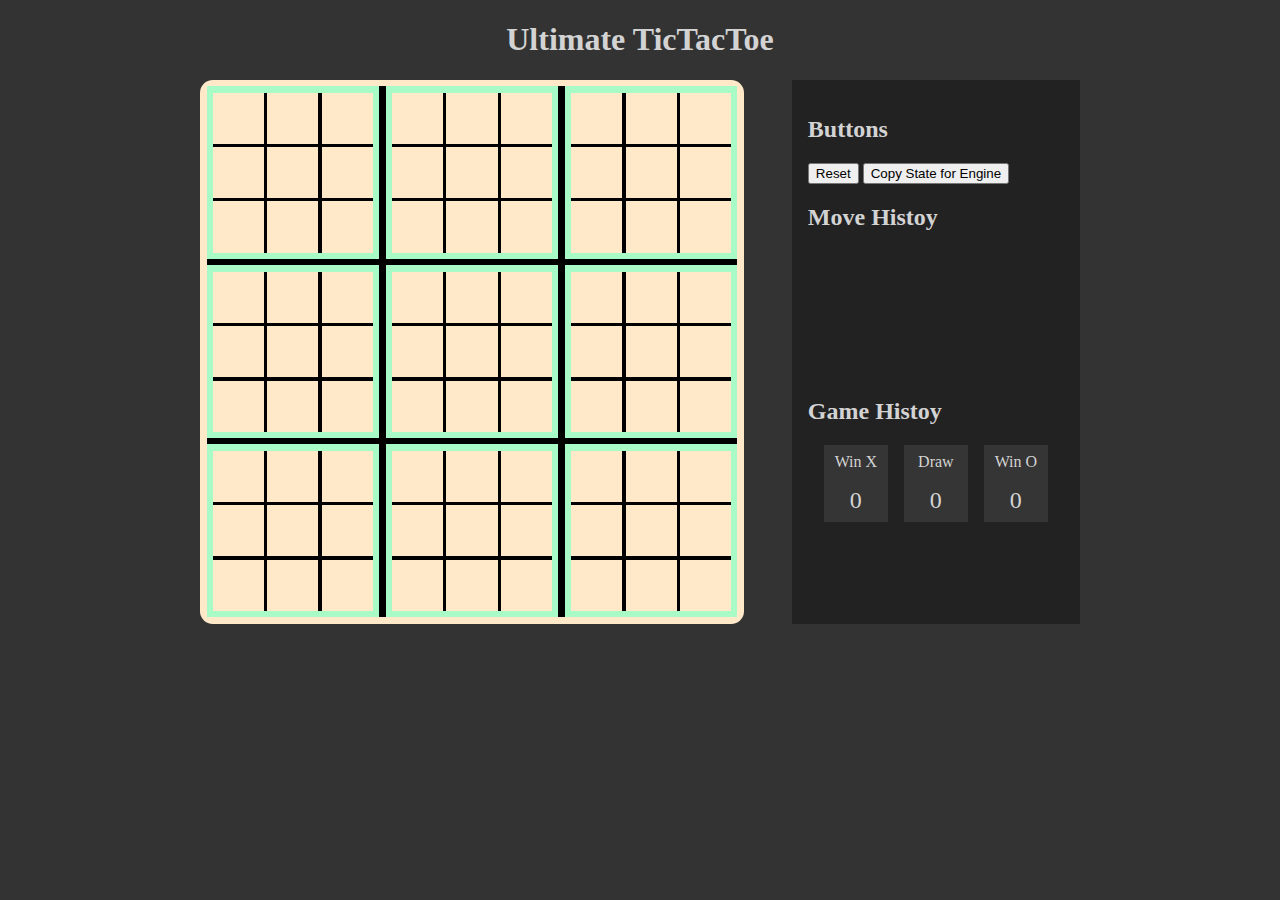
<file: index.html>
<!DOCTYPE html>
<html lang="en">

<head>
    <meta charset="UTF-8">
    <meta http-equiv="X-UA-Compatible" content="IE=edge">
    <meta name="viewport" content="width=device-width, initial-scale=1.0">
    <title>Ultimate TicTacToe</title>
    <link rel="stylesheet" href="main.css">
    <link rel="stylesheet" href="board.css">
    <script defer src="logic.js"></script>
</head>

<body>
    <h1>Ultimate TicTacToe</h1>
    <main>
        <div class="big-board" data-next-move="b1">
            <div class="big-board-grid">
                <div class="small-board" id="b0" data-content="" data-placeable="true">
                    <div class="small-board-grid">
                        <div class="cell c0" data-content=""></div>
                        <div class="cell c1" data-content=""></div>
                        <div class="cell c2" data-content=""></div>
                        <div class="cell c3" data-content=""></div>
                        <div class="cell c4" data-content=""></div>
                        <div class="cell c5" data-content=""></div>
                        <div class="cell c6" data-content=""></div>
                        <div class="cell c7" data-content=""></div>
                        <div class="cell c8" data-content=""></div>
                    </div>
                    <div class="winner-overlay"></div>
                </div>
                <div class="small-board" id="b1" data-content="" data-placeable="true">
                    <div class="small-board-grid">
                        <div class="cell c0" data-content=""></div>
                        <div class="cell c1" data-content=""></div>
                        <div class="cell c2" data-content=""></div>
                        <div class="cell c3" data-content=""></div>
                        <div class="cell c4" data-content=""></div>
                        <div class="cell c5" data-content=""></div>
                        <div class="cell c6" data-content=""></div>
                        <div class="cell c7" data-content=""></div>
                        <div class="cell c8" data-content=""></div>
                    </div>
                    <div class="winner-overlay"></div>
                </div>
                <div class="small-board" id="b2" data-content="" data-placeable="true">
                    <div class="small-board-grid">
                        <div class="cell c0" data-content=""></div>
                        <div class="cell c1" data-content=""></div>
                        <div class="cell c2" data-content=""></div>
                        <div class="cell c3" data-content=""></div>
                        <div class="cell c4" data-content=""></div>
                        <div class="cell c5" data-content=""></div>
                        <div class="cell c6" data-content=""></div>
                        <div class="cell c7" data-content=""></div>
                        <div class="cell c8" data-content=""></div>
                    </div>
                    <div class="winner-overlay"></div>
                </div>
                <div class="small-board" id="b3" data-content="" data-placeable="true">
                    <div class="small-board-grid">
                        <div class="cell c0" data-content=""></div>
                        <div class="cell c1" data-content=""></div>
                        <div class="cell c2" data-content=""></div>
                        <div class="cell c3" data-content=""></div>
                        <div class="cell c4" data-content=""></div>
                        <div class="cell c5" data-content=""></div>
                        <div class="cell c6" data-content=""></div>
                        <div class="cell c7" data-content=""></div>
                        <div class="cell c8" data-content=""></div>
                    </div>
                    <div class="winner-overlay"></div>
                </div>
                <div class="small-board" id="b4" data-content="" data-placeable="true">
                    <div class="small-board-grid">
                        <div class="cell c0" data-content=""></div>
                        <div class="cell c1" data-content=""></div>
                        <div class="cell c2" data-content=""></div>
                        <div class="cell c3" data-content=""></div>
                        <div class="cell c4" data-content=""></div>
                        <div class="cell c5" data-content=""></div>
                        <div class="cell c6" data-content=""></div>
                        <div class="cell c7" data-content=""></div>
                        <div class="cell c8" data-content=""></div>
                    </div>
                    <div class="winner-overlay"></div>
                </div>
                <div class="small-board" id="b5" data-content="" data-placeable="true">
                    <div class="small-board-grid">
                        <div class="cell c0" data-content=""></div>
                        <div class="cell c1" data-content=""></div>
                        <div class="cell c2" data-content=""></div>
                        <div class="cell c3" data-content=""></div>
                        <div class="cell c4" data-content=""></div>
                        <div class="cell c5" data-content=""></div>
                        <div class="cell c6" data-content=""></div>
                        <div class="cell c7" data-content=""></div>
                        <div class="cell c8" data-content=""></div>
                    </div>
                    <div class="winner-overlay"></div>
                </div>
                <div class="small-board" id="b6" data-content="" data-placeable="true">
                    <div class="small-board-grid">
                        <div class="cell c0" data-content=""></div>
                        <div class="cell c1" data-content=""></div>
                        <div class="cell c2" data-content=""></div>
                        <div class="cell c3" data-content=""></div>
                        <div class="cell c4" data-content=""></div>
                        <div class="cell c5" data-content=""></div>
                        <div class="cell c6" data-content=""></div>
                        <div class="cell c7" data-content=""></div>
                        <div class="cell c8" data-content=""></div>
                    </div>
                    <div class="winner-overlay"></div>
                </div>
                <div class="small-board" id="b7" data-content="" data-placeable="true">
                    <div class="small-board-grid">
                        <div class="cell c0" data-content=""></div>
                        <div class="cell c1" data-content=""></div>
                        <div class="cell c2" data-content=""></div>
                        <div class="cell c3" data-content=""></div>
                        <div class="cell c4" data-content=""></div>
                        <div class="cell c5" data-content=""></div>
                        <div class="cell c6" data-content=""></div>
                        <div class="cell c7" data-content=""></div>
                        <div class="cell c8" data-content=""></div>
                    </div>
                    <div class="winner-overlay"></div>
                </div>
                <div class="small-board" id="b8" data-content="" data-placeable="true">
                    <div class="small-board-grid">
                        <div class="cell c0" data-content=""></div>
                        <div class="cell c1" data-content=""></div>
                        <div class="cell c2" data-content=""></div>
                        <div class="cell c3" data-content=""></div>
                        <div class="cell c4" data-content=""></div>
                        <div class="cell c5" data-content=""></div>
                        <div class="cell c6" data-content=""></div>
                        <div class="cell c7" data-content=""></div>
                        <div class="cell c8" data-content=""></div>
                    </div>
                    <div class="winner-overlay"></div>
                </div>
            </div>
        </div>
        <div class="controlls">
            <h2>Buttons</h2>
            <button type="reset" onclick="reset()">Reset</button>
            <button type="submit" onclick="navigator.clipboard.writeText(engine_code())">Copy State for Engine</button>
            <h2>Move Histoy</h2>
            <div id="move-history"></div>
            <h2>Game Histoy</h2>
            <div id="game-history">
                <div><p>Win X</p><p class="score">0</p></div>
                <div><p>Draw</p><p class="score">0</p></div>
                <div><p>Win O</p><p class="score">0</p></div>
            </div>
        </div>
    </main>
    
</body>

</html>
</file>
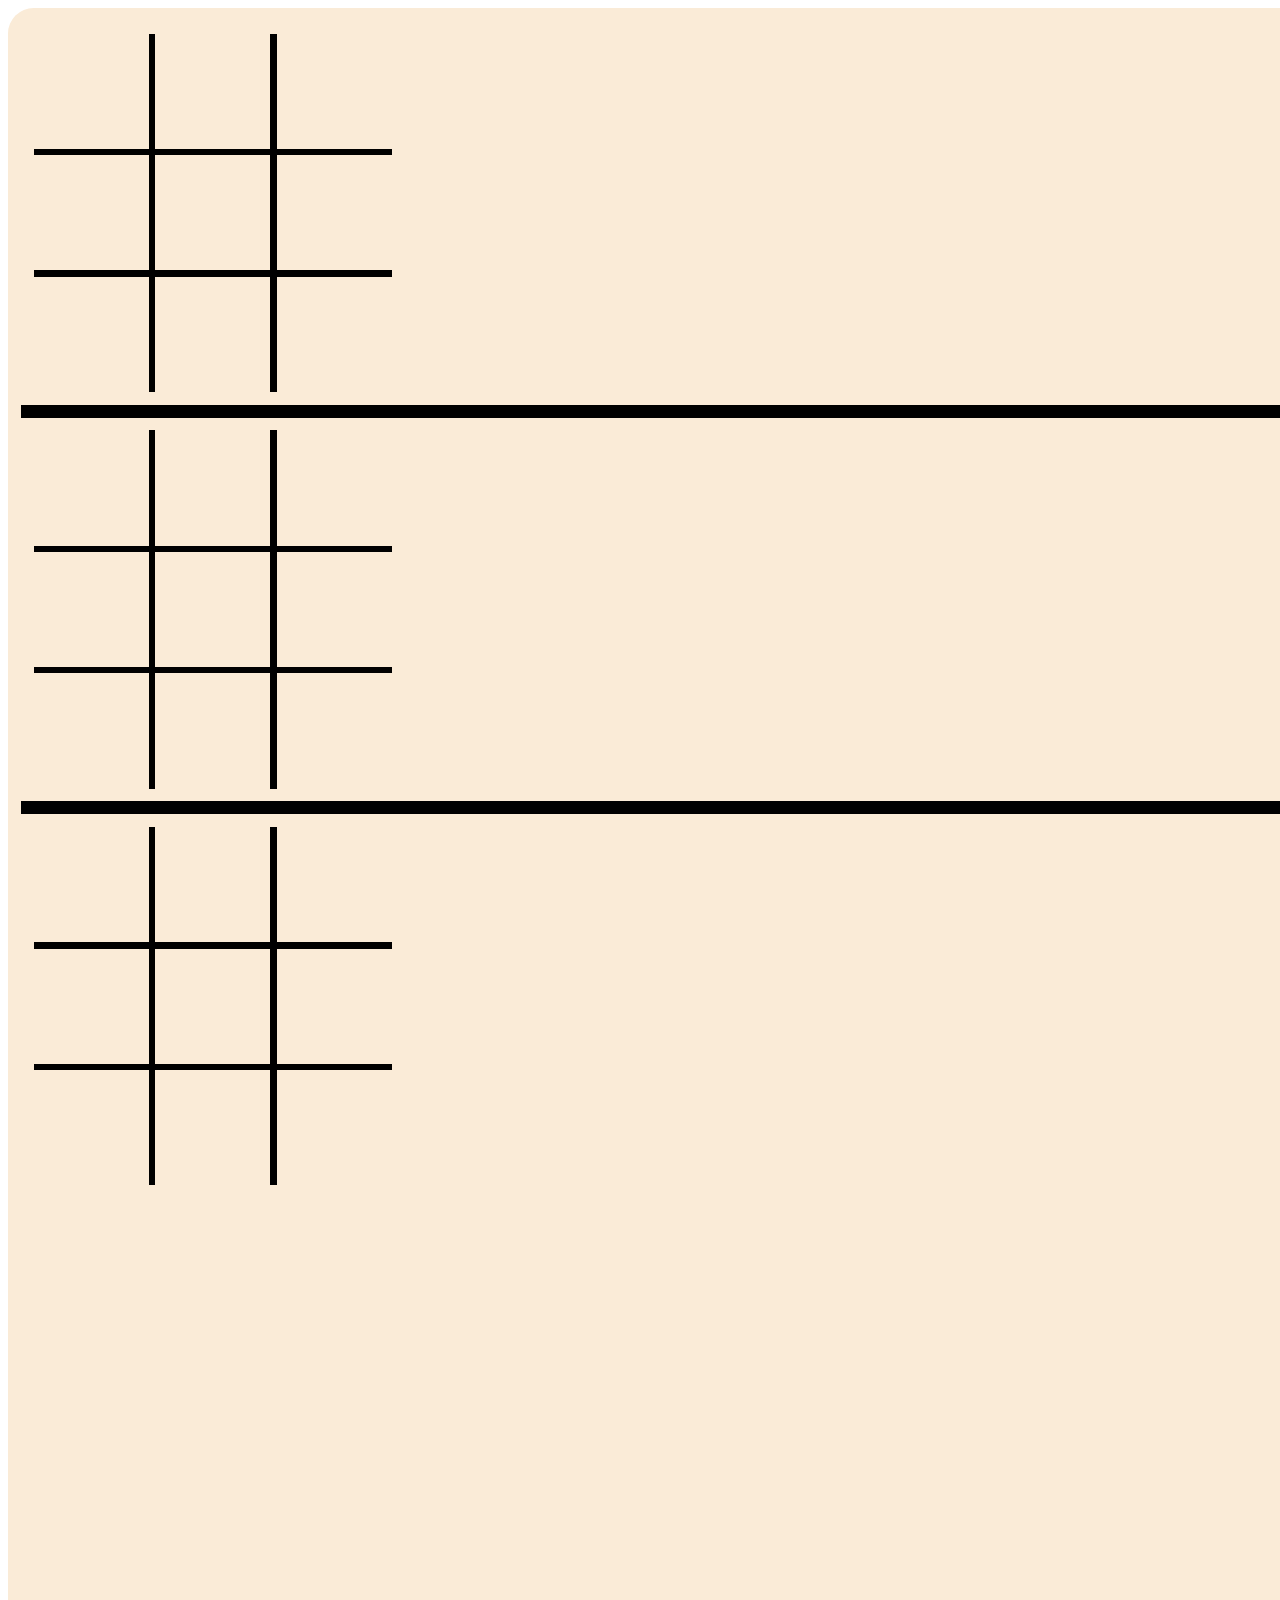
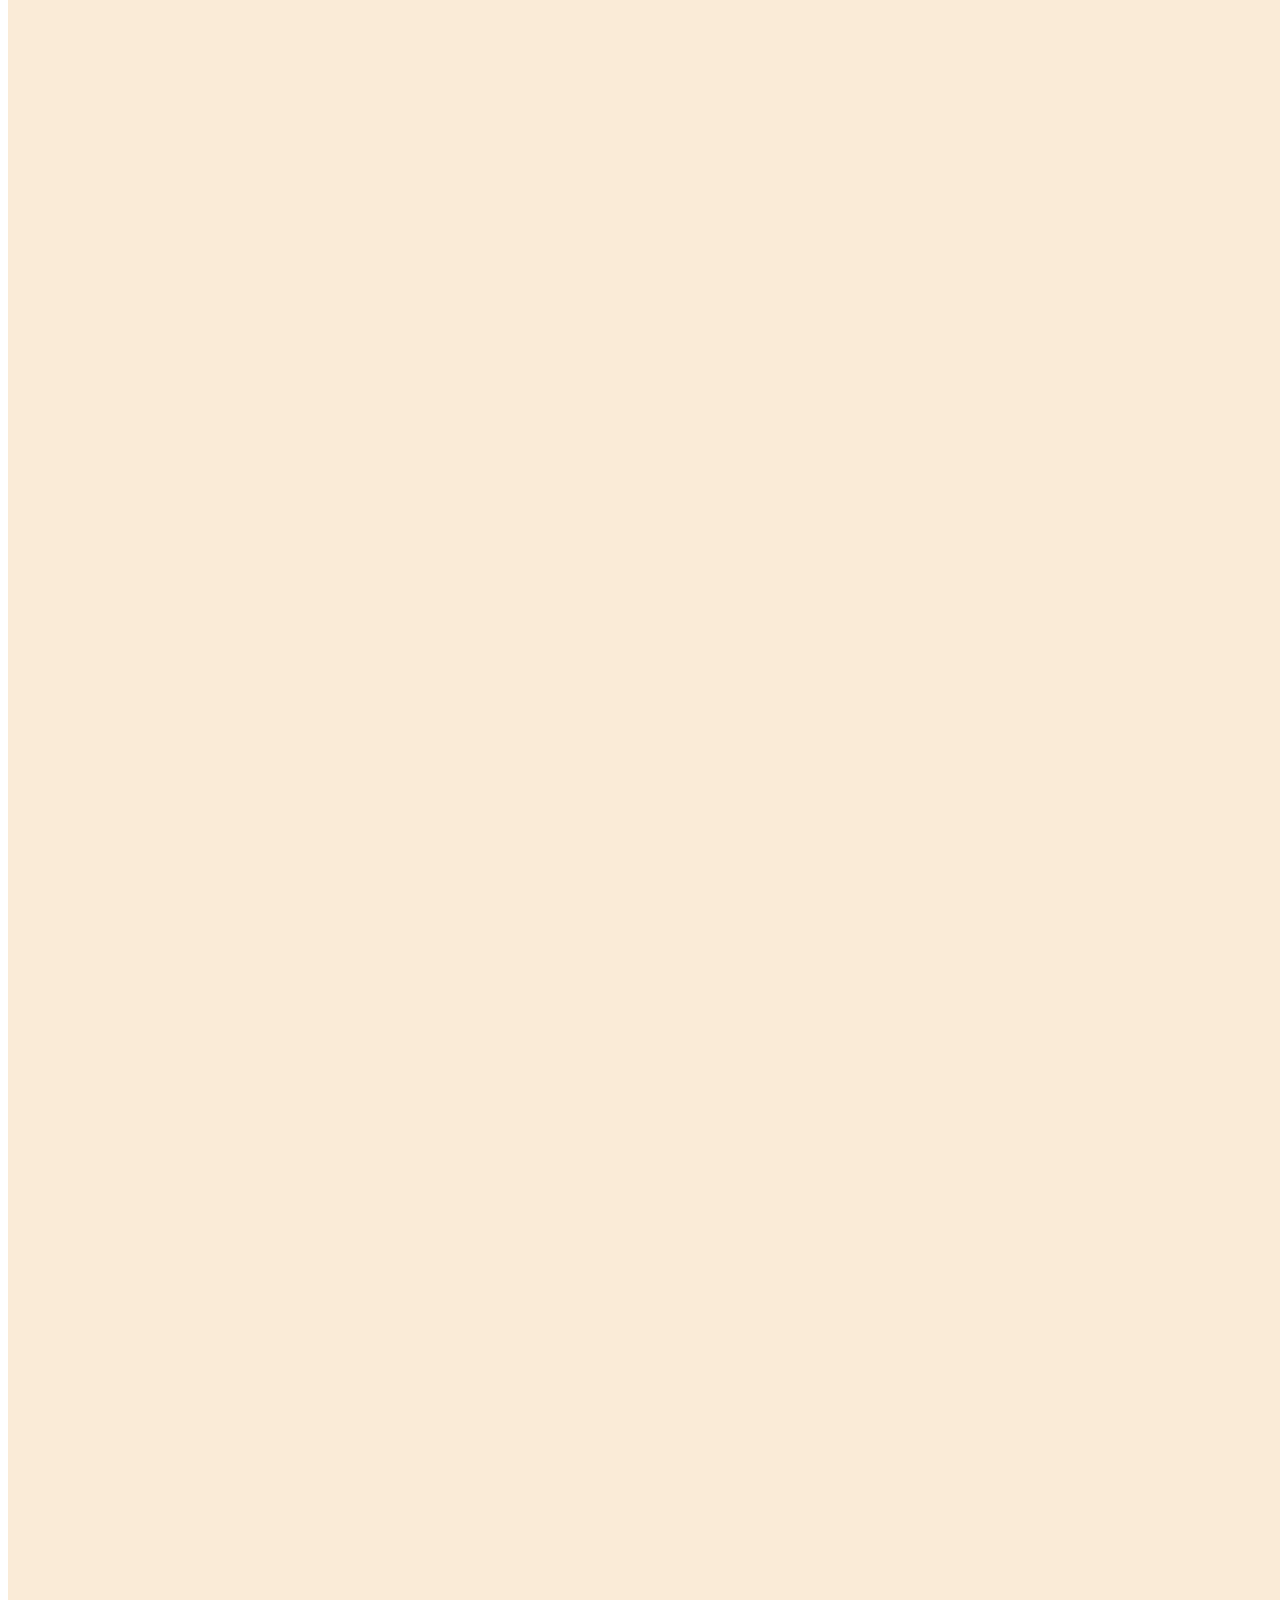
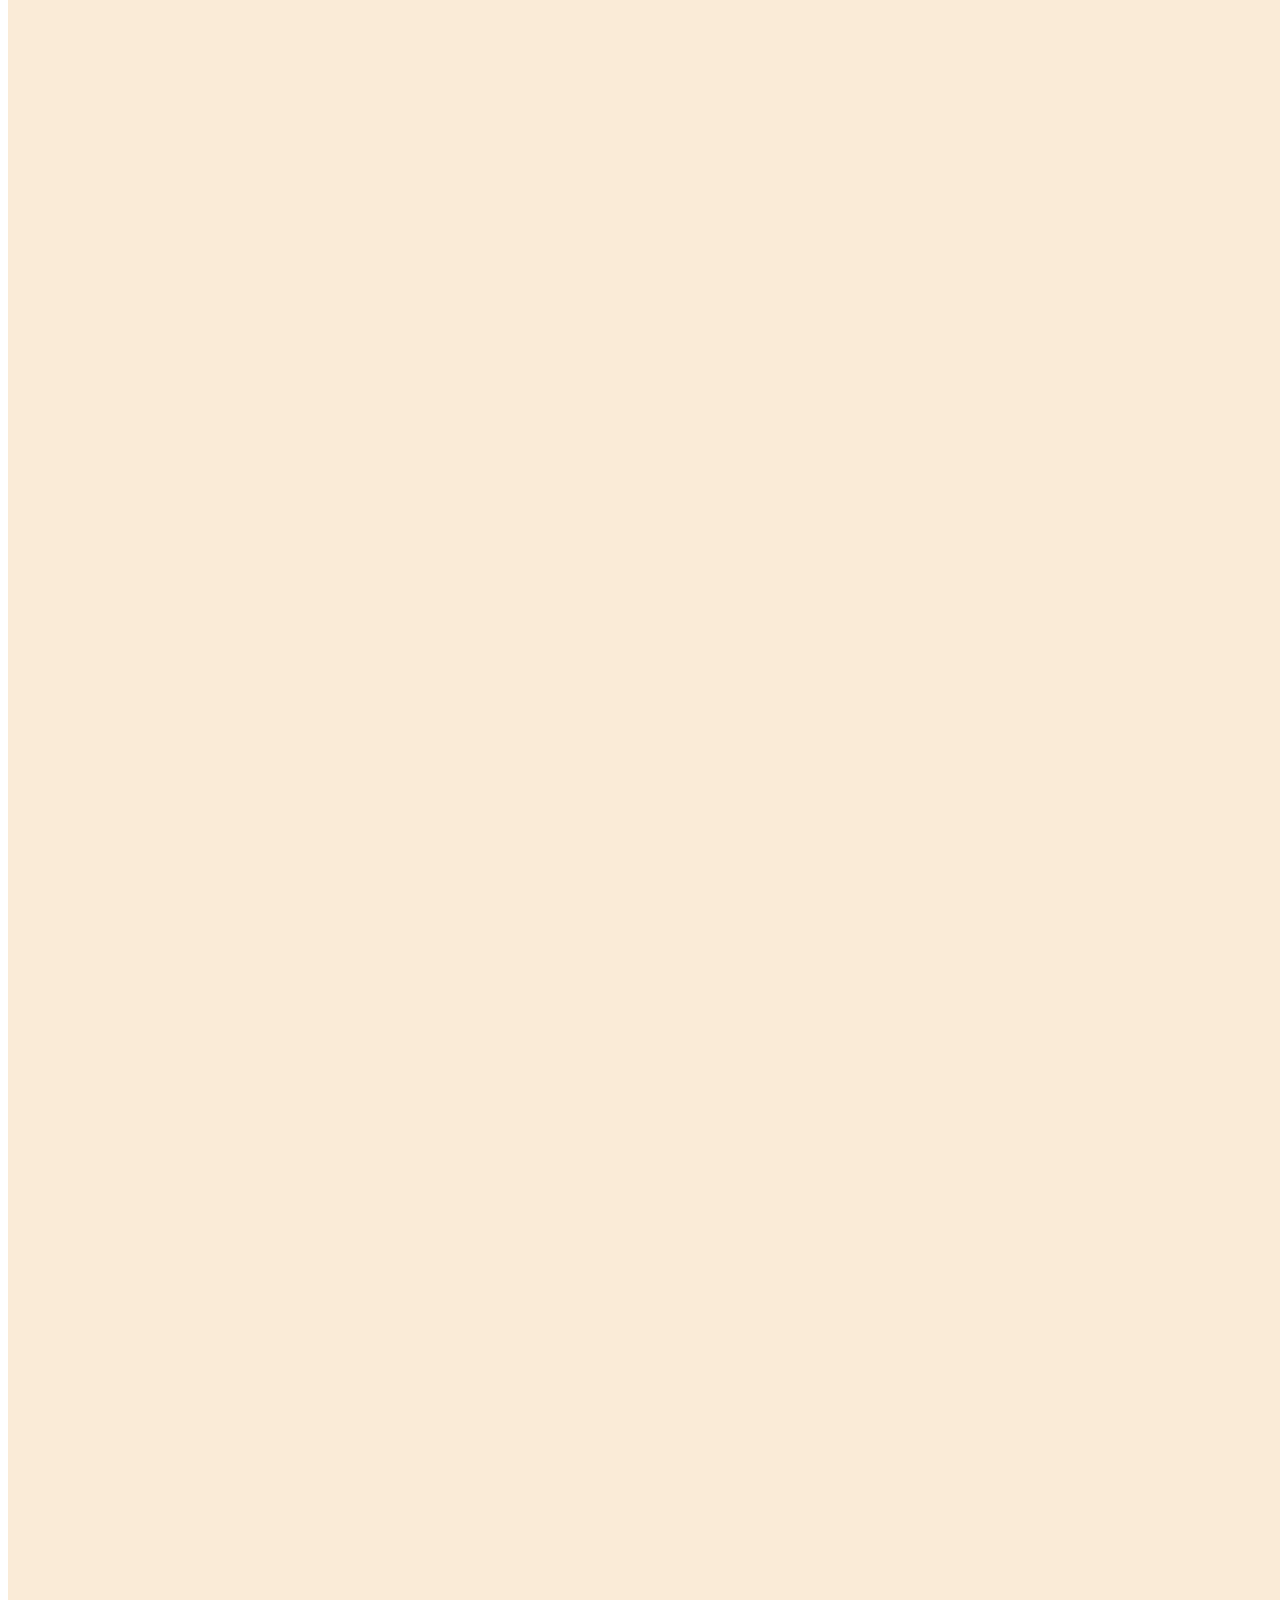
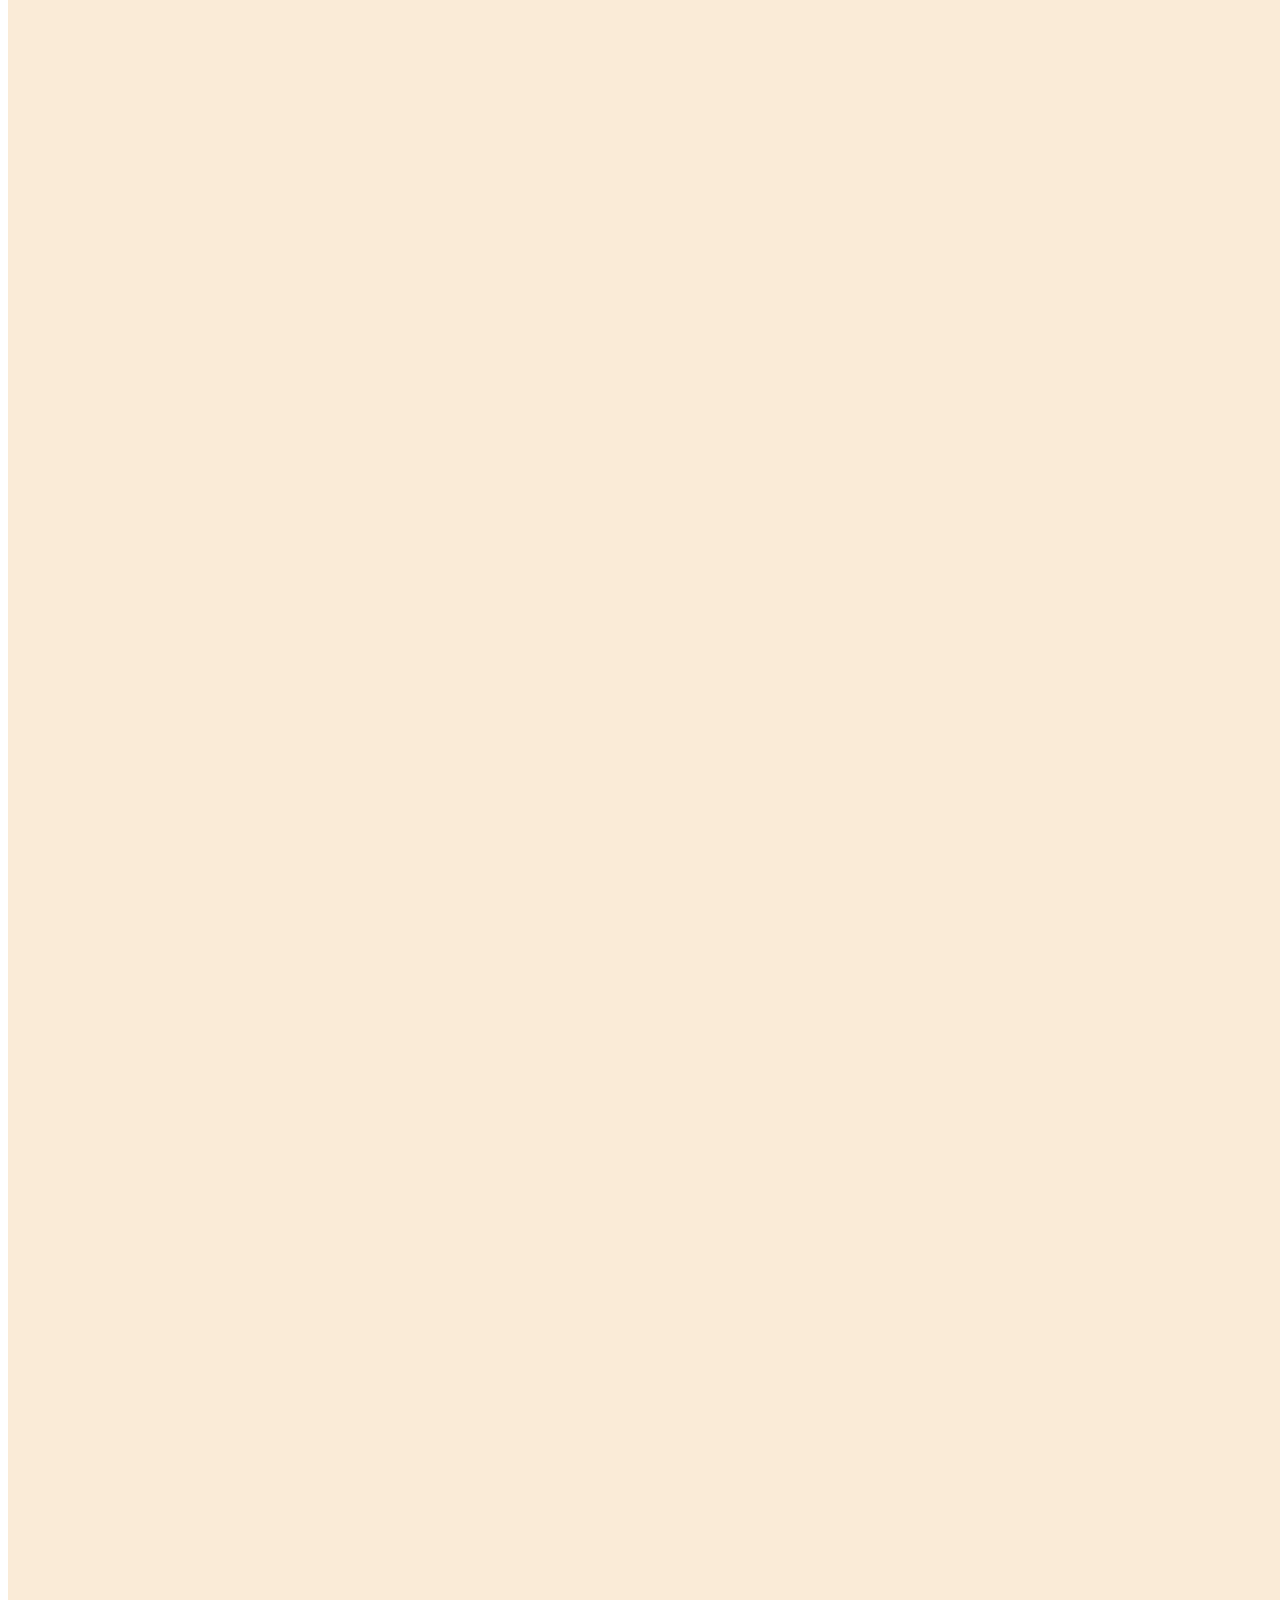
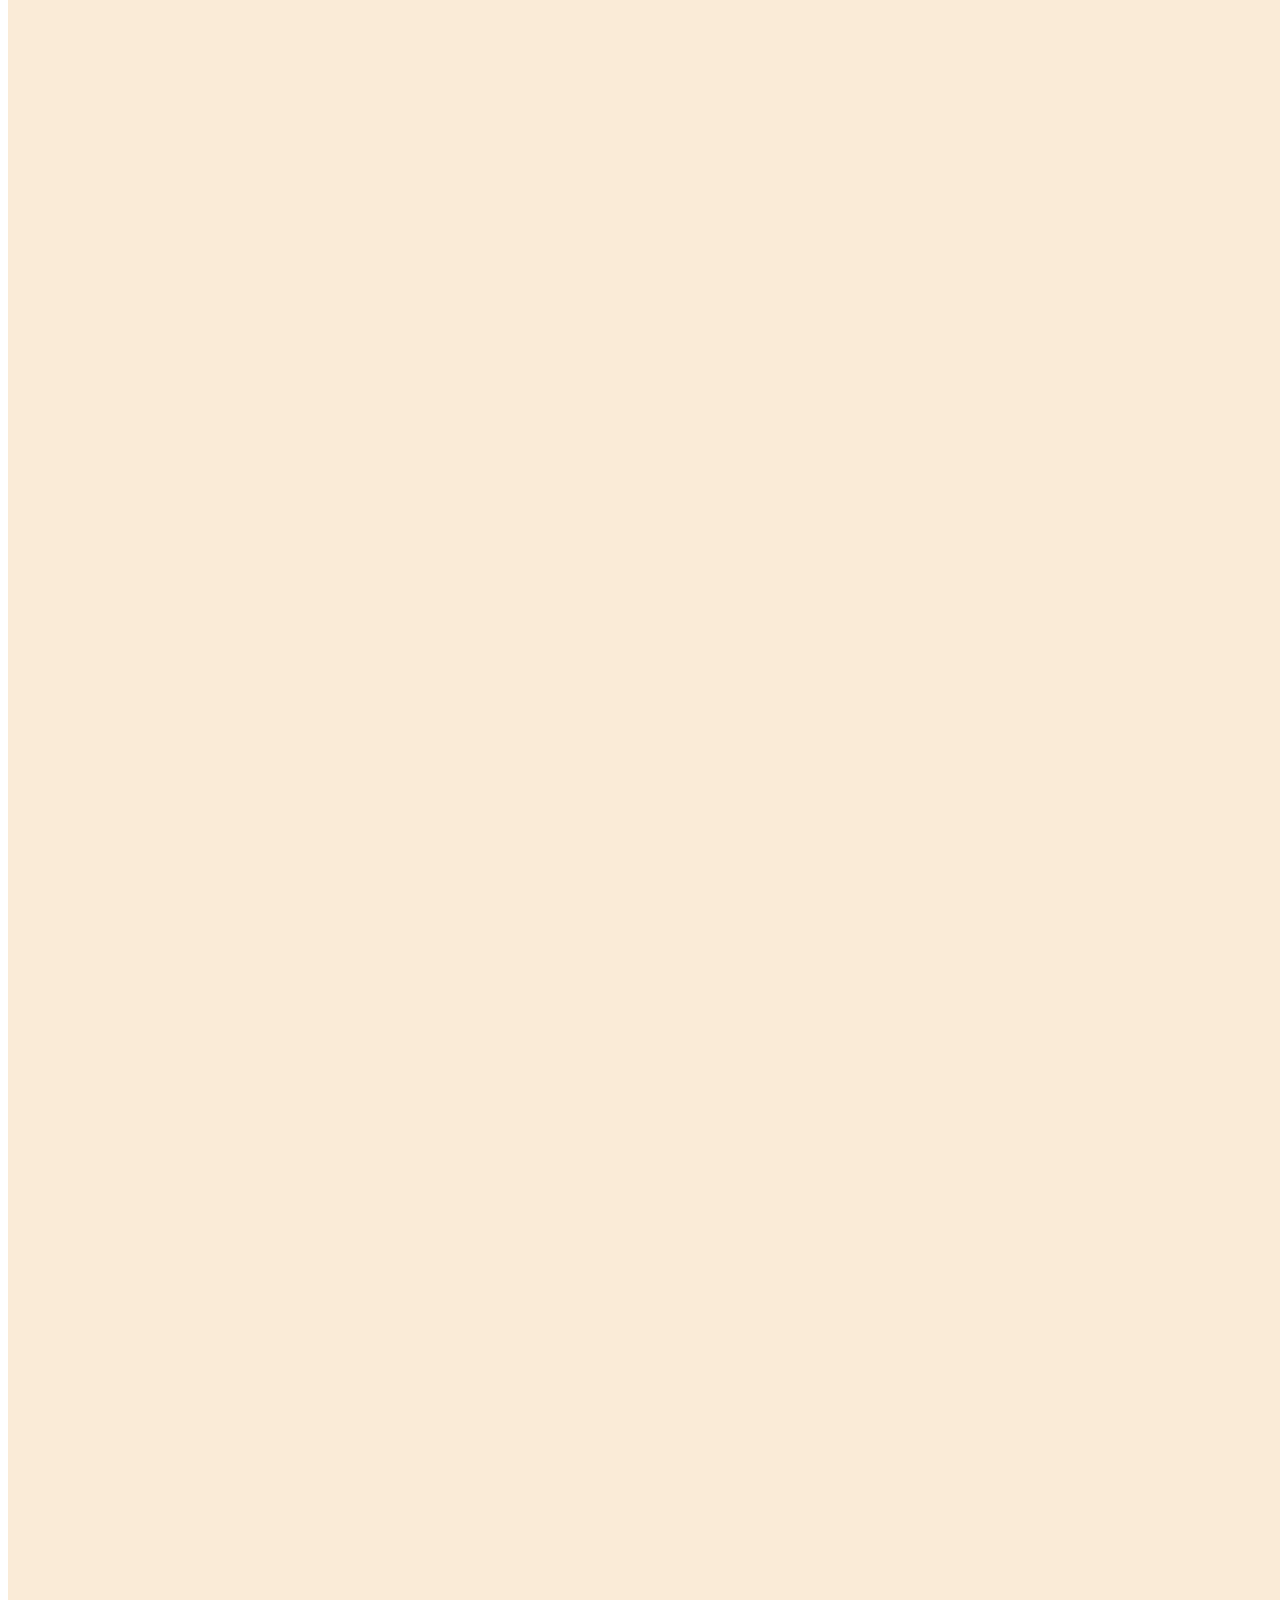
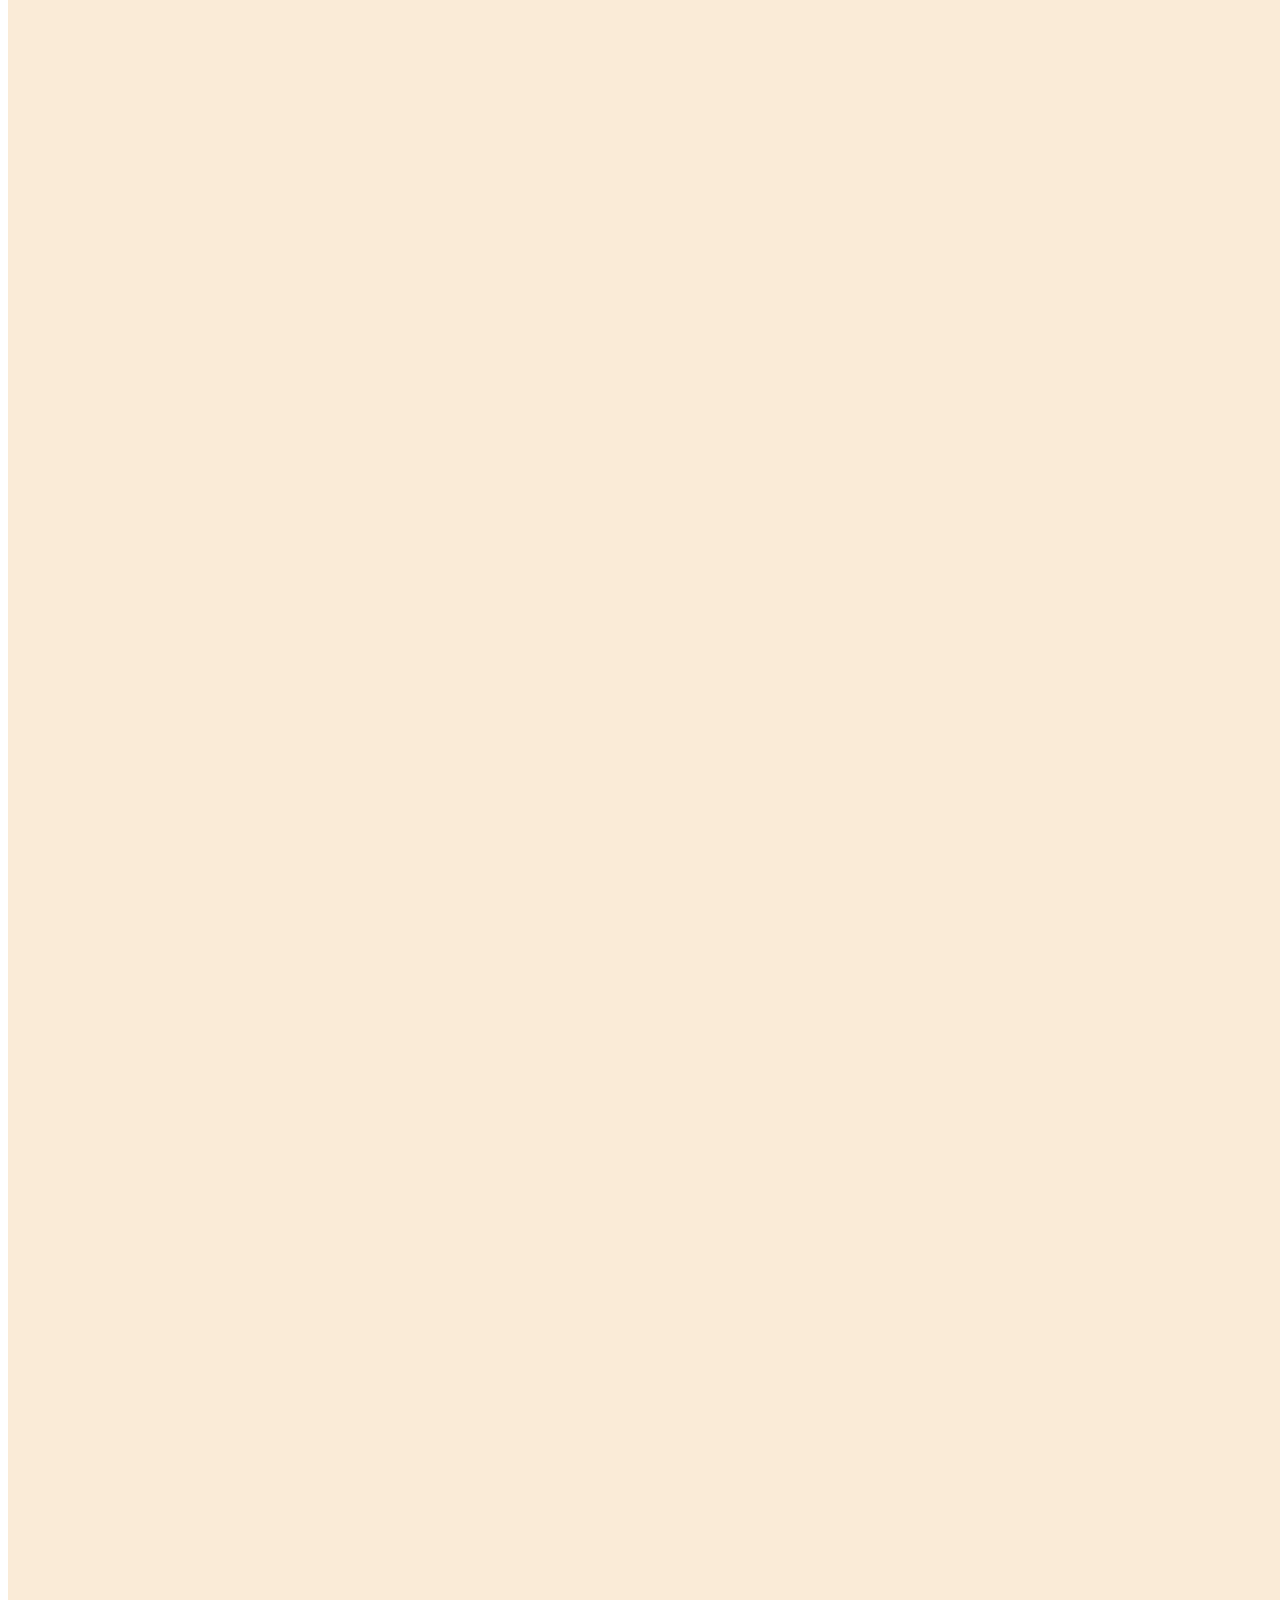
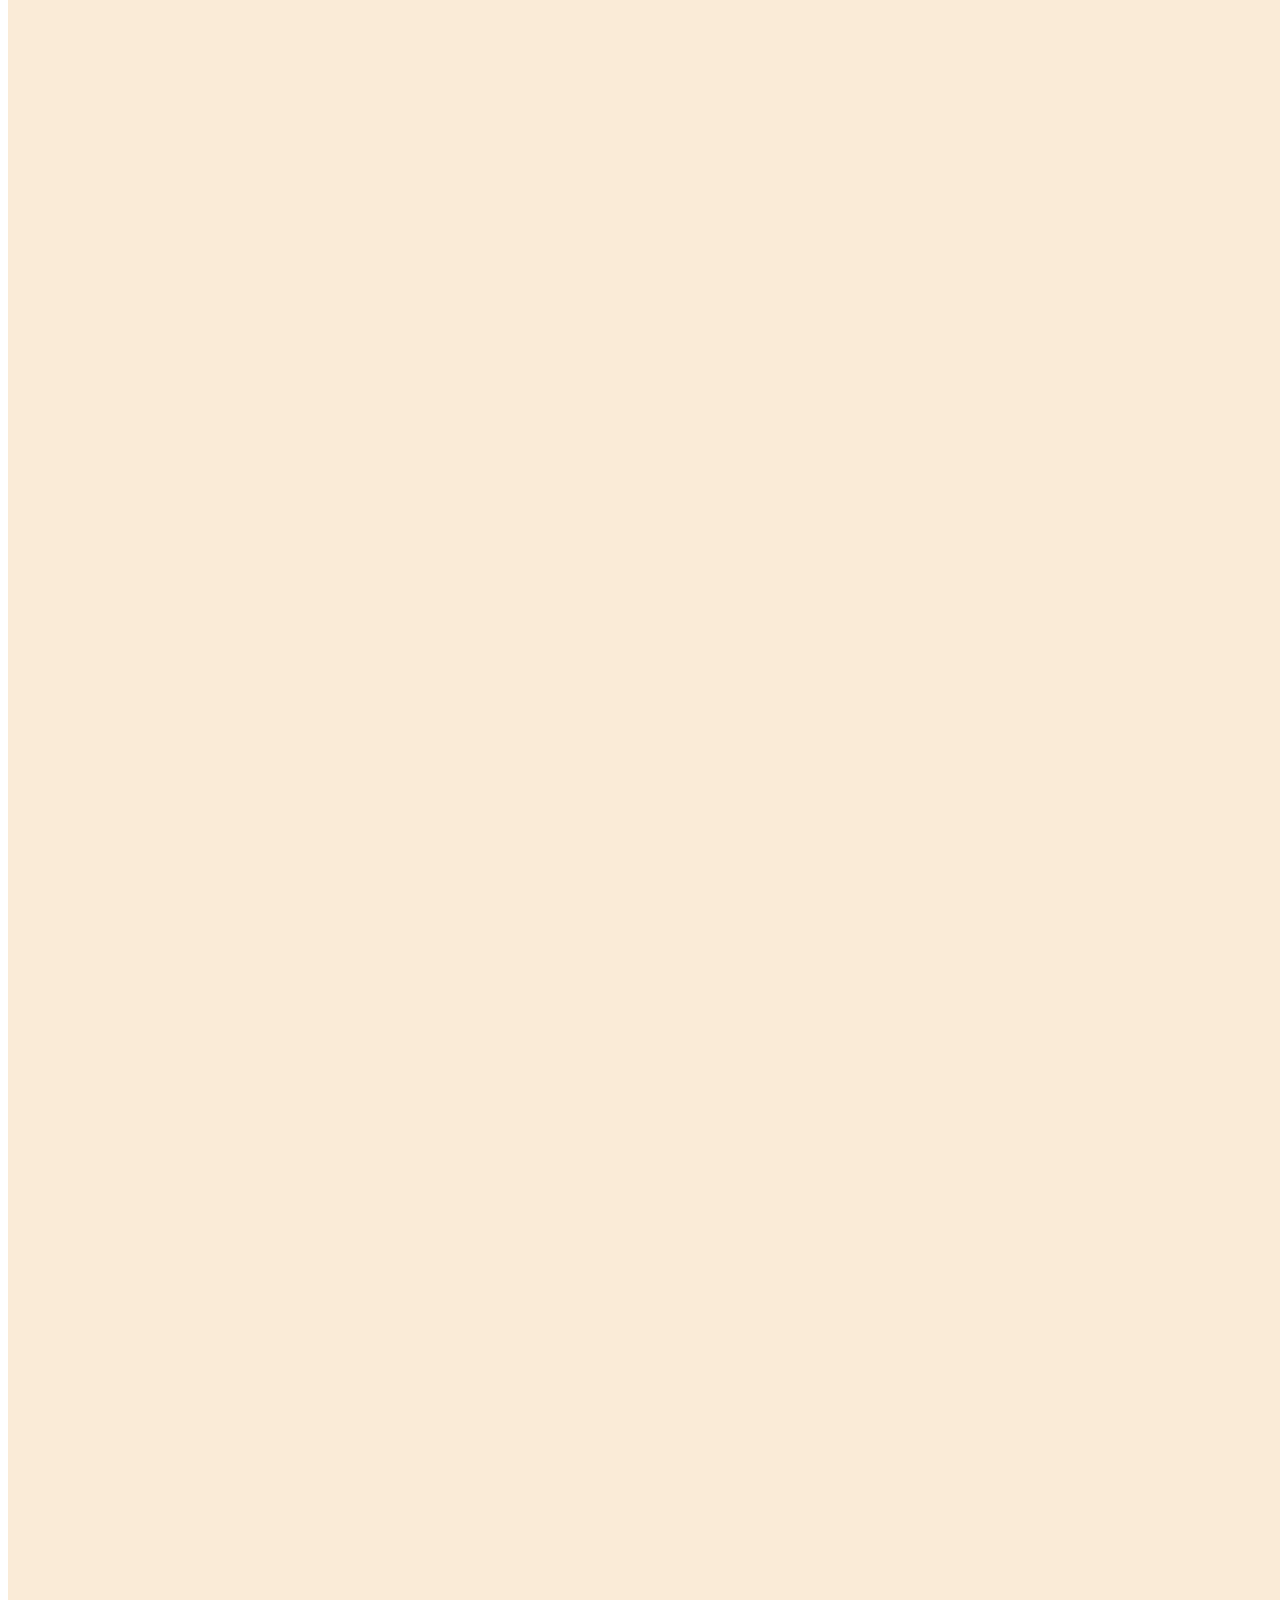
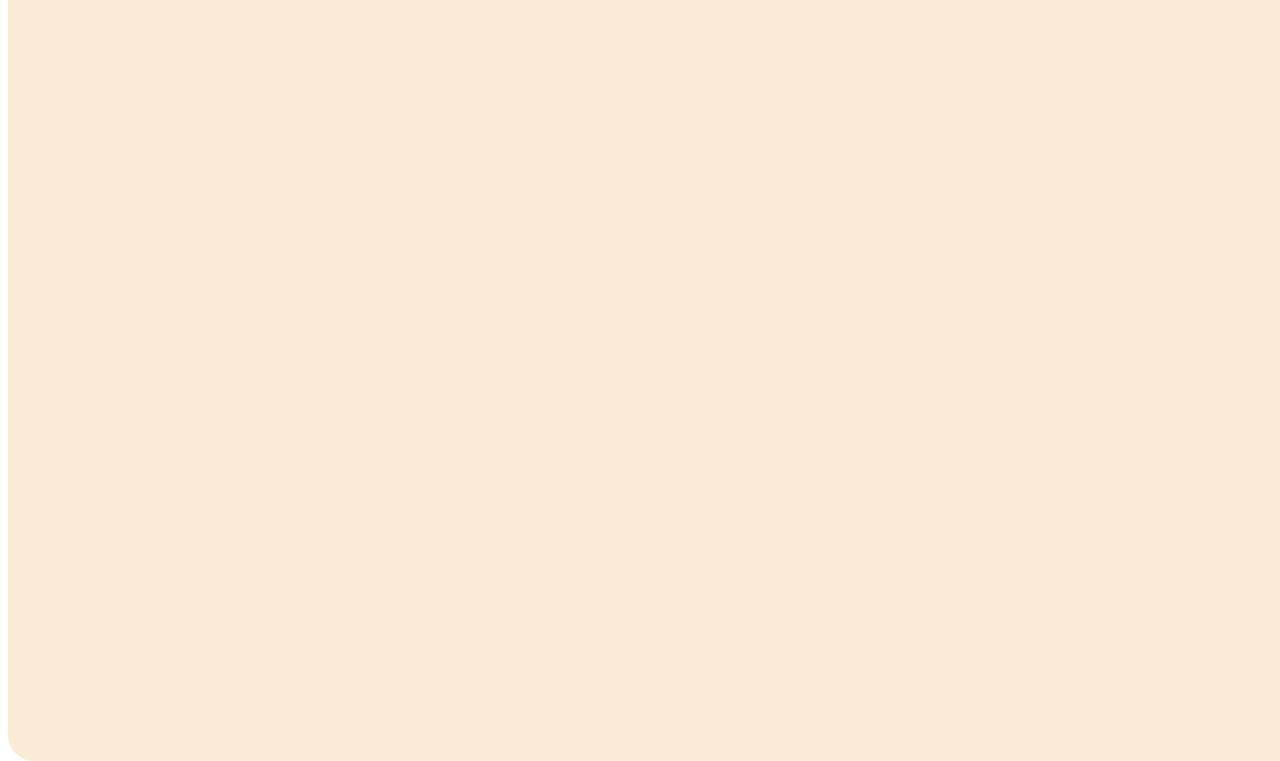
<file: game.html>
<!DOCTYPE html>
<html lang="en">

<head>
    <meta charset="UTF-8">
    <meta http-equiv="X-UA-Compatible" content="IE=edge">
    <meta name="viewport" content="width=device-width, initial-scale=1.0">
    <link rel="stylesheet" href="game.css">
    <title>UTTT</title>
    <script defer src="logic.js"></script>
</head>

<body>
    <div class="big-board">
        <div class="big-board-grid">
            <div class="small-board" id="b0" data-content="">
                <div class="small-board-grid">
                    <div class="cell c0" data-content=""></div>
                    <div class="cell c1" data-content=""></div>
                    <div class="cell c2" data-content=""></div>
                    <div class="cell c3" data-content=""></div>
                    <div class="cell c4" data-content=""></div>
                    <div class="cell c5" data-content=""></div>
                    <div class="cell c6" data-content=""></div>
                    <div class="cell c7" data-content=""></div>
                    <div class="cell c8" data-content=""></div>
                </div>
                <div class="winner-overlay"></div>
            </div>
            <div class="small-board" id="b1" data-content="">
                <div class="small-board-grid">
                    <div class="cell c0" data-content=""></div>
                    <div class="cell c1" data-content=""></div>
                    <div class="cell c2" data-content=""></div>
                    <div class="cell c3" data-content=""></div>
                    <div class="cell c4" data-content=""></div>
                    <div class="cell c5" data-content=""></div>
                    <div class="cell c6" data-content=""></div>
                    <div class="cell c7" data-content=""></div>
                    <div class="cell c8" data-content=""></div>
                </div>
                <div class="winner-overlay"></div>
            </div>
            <div class="small-board" id="b2" data-content="">
                <div class="small-board-grid">
                    <div class="cell c0" data-content=""></div>
                    <div class="cell c1" data-content=""></div>
                    <div class="cell c2" data-content=""></div>
                    <div class="cell c3" data-content=""></div>
                    <div class="cell c4" data-content=""></div>
                    <div class="cell c5" data-content=""></div>
                    <div class="cell c6" data-content=""></div>
                    <div class="cell c7" data-content=""></div>
                    <div class="cell c8" data-content=""></div>
                </div>
                <div class="winner-overlay"></div>
            </div>
            <div class="small-board" id="b3" data-content="">
                <div class="small-board-grid">
                    <div class="cell c0" data-content=""></div>
                    <div class="cell c1" data-content=""></div>
                    <div class="cell c2" data-content=""></div>
                    <div class="cell c3" data-content=""></div>
                    <div class="cell c4" data-content=""></div>
                    <div class="cell c5" data-content=""></div>
                    <div class="cell c6" data-content=""></div>
                    <div class="cell c7" data-content=""></div>
                    <div class="cell c8" data-content=""></div>
                </div>
                <div class="winner-overlay"></div>
            </div>
            <div class="small-board" id="b4" data-content="">
                <div class="small-board-grid">
                    <div class="cell c0" data-content=""></div>
                    <div class="cell c1" data-content=""></div>
                    <div class="cell c2" data-content=""></div>
                    <div class="cell c3" data-content=""></div>
                    <div class="cell c4" data-content=""></div>
                    <div class="cell c5" data-content=""></div>
                    <div class="cell c6" data-content=""></div>
                    <div class="cell c7" data-content=""></div>
                    <div class="cell c8" data-content=""></div>
                </div>
                <div class="winner-overlay"></div>
            </div>
            <div class="small-board" id="b5" data-content="">
                <div class="small-board-grid">
                    <div class="cell c0" data-content=""></div>
                    <div class="cell c1" data-content=""></div>
                    <div class="cell c2" data-content=""></div>
                    <div class="cell c3" data-content=""></div>
                    <div class="cell c4" data-content=""></div>
                    <div class="cell c5" data-content=""></div>
                    <div class="cell c6" data-content=""></div>
                    <div class="cell c7" data-content=""></div>
                    <div class="cell c8" data-content=""></div>
                </div>
                <div class="winner-overlay"></div>
            </div>
            <div class="small-board" id="b6" data-content="">
                <div class="small-board-grid">
                    <div class="cell c0" data-content=""></div>
                    <div class="cell c1" data-content=""></div>
                    <div class="cell c2" data-content=""></div>
                    <div class="cell c3" data-content=""></div>
                    <div class="cell c4" data-content=""></div>
                    <div class="cell c5" data-content=""></div>
                    <div class="cell c6" data-content=""></div>
                    <div class="cell c7" data-content=""></div>
                    <div class="cell c8" data-content=""></div>
                </div>
                <div class="winner-overlay"></div>
            </div>
            <div class="small-board" id="b7" data-content="">
                <div class="small-board-grid">
                    <div class="cell c0" data-content=""></div>
                    <div class="cell c1" data-content=""></div>
                    <div class="cell c2" data-content=""></div>
                    <div class="cell c3" data-content=""></div>
                    <div class="cell c4" data-content=""></div>
                    <div class="cell c5" data-content=""></div>
                    <div class="cell c6" data-content=""></div>
                    <div class="cell c7" data-content=""></div>
                    <div class="cell c8" data-content=""></div>
                </div>
                <div class="winner-overlay"></div>
            </div>
            <div class="small-board" id="b8" data-content="">
                <div class="small-board-grid">
                    <div class="cell c0" data-content=""></div>
                    <div class="cell c1" data-content=""></div>
                    <div class="cell c2" data-content=""></div>
                    <div class="cell c3" data-content=""></div>
                    <div class="cell c4" data-content=""></div>
                    <div class="cell c5" data-content=""></div>
                    <div class="cell c6" data-content=""></div>
                    <div class="cell c7" data-content=""></div>
                    <div class="cell c8" data-content=""></div>
                </div>
                <div class="winner-overlay"></div>
            </div>
        </div>
    </div>
</body>

</html>
</file>
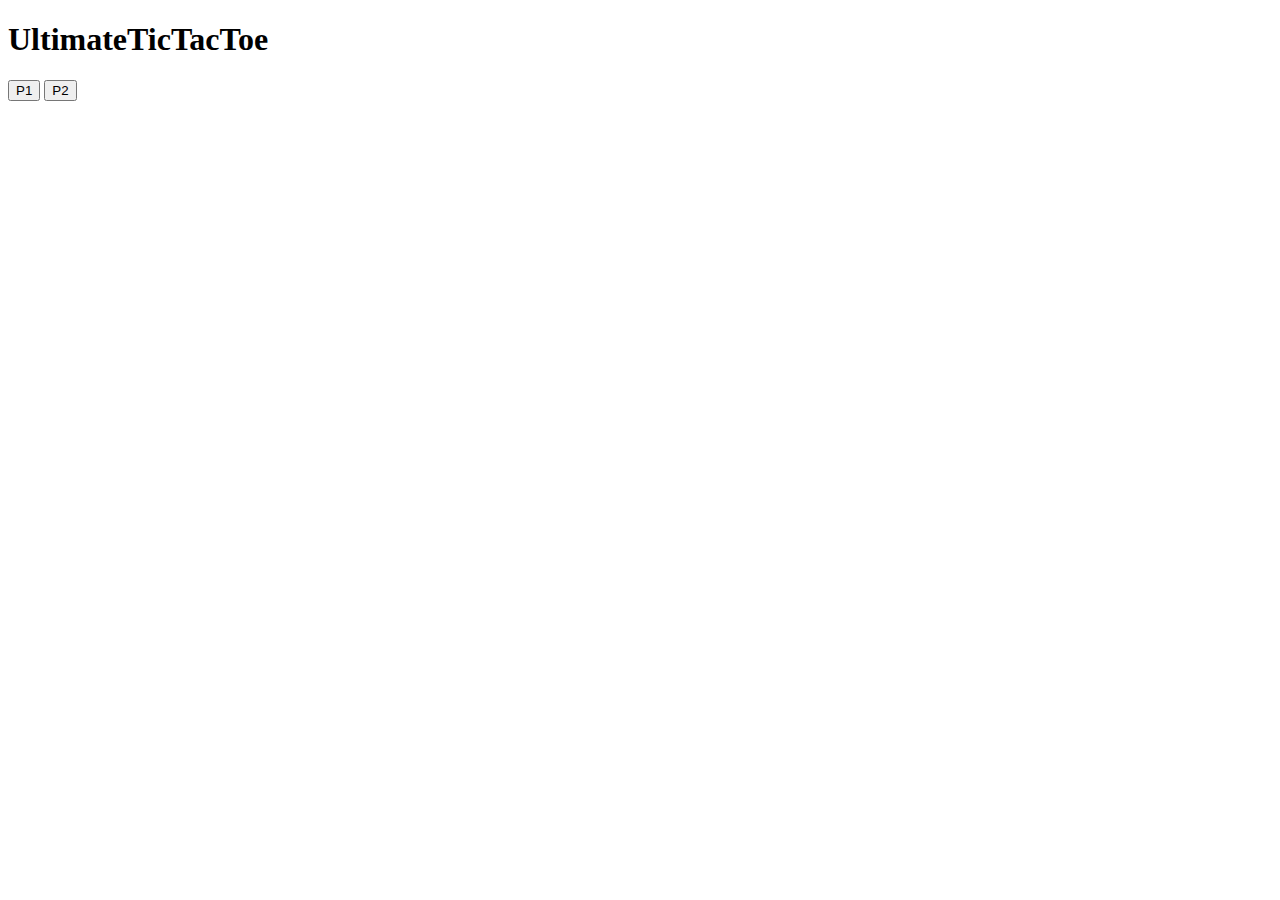
<file: title.html>
<!DOCTYPE html>
<html lang="en">

<head>
    <meta charset="UTF-8">
    <meta http-equiv="X-UA-Compatible" content="IE=edge">
    <meta name="viewport" content="width=device-width, initial-scale=1.0">
    <title>Document</title>
</head>

<body>
    <h1>UltimateTicTacToe</h1>
    <div>
        <button>P1</button>
        <Button>P2</Button>
    </div>
</body>

</html>
</file>
<file: main.css>
:root {
    --bg-color: #333;
    --bg-color-alt: #353535;
    --color: #d3d3d3;
}

body {
    background-color: var(--bg-color);
    color: var(--color);
    margin: 0px;
    display: flex;
    flex-direction: column;
    align-items: center;
    justify-content: baseline;
    width: 100vw;
    height: 100vh;
    flex-basis: 1 auto;
}


main {
    display: flex;
    flex-direction: row;
    column-gap: 3em;
    width: 80vw;
    justify-content: center;
}

.big-board {
    flex: none;
}

.controlls {
    flex: 3 1 auto;
    width: fit-content;
    max-width: 20vw;
    background-color: #222;
    padding: 1rem;
}

#move-history  {
    height: 8em;
    overflow: scroll;
}

#move-history > p {
    margin: 0.5em;
}

#game-history {
    display: flex;
    flex-direction: row;
    justify-content: center;
    column-gap: 1em;
    margin: 1em;
}

#game-history > * {
    aspect-ratio: 1;
    background-color: var(--bg-color-alt);
    width: 100%;
    display: flex;
    flex-direction: column;
    align-items: center;
    justify-content: center;
}

#game-history > * > * {
    margin: 0.5rem;
}

.score {
    font-size: 1.5rem;
}
</file>
<file: board.css>
:root {
    --board-bg-color: rgb(255, 233, 200);
    --next-piece: url(cross.svg);
}

.cell {
    width: 4vw;
    aspect-ratio: 1;
    cursor: pointer;
    background-color: var(--board-bg-color);
    background-size: cover;
}

.cell:hover {
    background-color: #ebcaff;
    background-image: var(--next-piece);
}

.small-board[data-placeable="true"] {
    background-color: #a8fac7;
}

.small-board {
    background-color: var(--board-bg-color);
    padding: 0.5vw;
    aspect-ratio: 1; 
    position: relative;   
}

.small-board-grid {
    width: min-content;
    display: grid;
    grid-template-columns: repeat(3, 1fr);
    grid-template-rows: repeat(3, 1fr);
    column-gap: 0.25vw;
    row-gap: 0.25vw;
    background-color: black;
}


.big-board {
    padding: 0.5vw;
    aspect-ratio: 1;
    width: min-content;
    background-color: var(--board-bg-color);
    border-radius: 1vw; 
}

.big-board-grid {
    display: grid;
    width: min-content;
    grid-template-columns: repeat(3, 1fr);
    grid-template-rows: repeat(3, 1fr);
    column-gap: 0.5vw;
    row-gap: 0.5vw;
    background-color: black;
}

.winner-overlay {
    width: 100%;
    height: 100%;
    position: absolute;
    top: 0;
    left: 0;
    pointer-events: none;
    background-size: cover;
}

.cell[data-content="o"] {
    background-image: url(nought.svg);
    pointer-events: none;
}

.cell[data-content="x"] {
    background-image: url(cross.svg);
    pointer-events: none;
}


.small-board:not([data-content=""]) .small-board-grid {
    filter: blur(3px);
    opacity: 0.8;
    pointer-events: none;
}

.small-board[data-content="x"] .winner-overlay {
    background-image: url(cross.svg);
}

.small-board[data-content="o"] .winner-overlay {
    background-image: url(nought.svg);
}

.small-board:not([data-content=""]) .cell {
    pointer-events: none;
}

.small-board[data-placeable="false"] .cell {
    pointer-events: none;
}
</file>
<file: game.css>
:root {
    --bg-color: antiquewhite;
}

.cell {
    width: 9vw;
    aspect-ratio: 1;
    cursor: pointer;
    background-color: var(--bg-color);
    background-size: cover;
}

.cell:hover {
    background-color: rgb(255, 142, 142);
}

.small-board:hover {
    background-color: rgb(133, 133, 255);
}

.small-board {
    background-color: var(--bg-color);
    padding: 1vw;
    aspect-ratio: 11; 
    position: relative;   
}

.small-board-grid {
    width: min-content;
    display: grid;
    grid-template-columns: repeat(3, 1fr);
    grid-template-rows: repeat(3, 1fr);
    column-gap: 0.5vw;
    row-gap: 0.5vw;
    background-color: black;
}


.big-board {
    padding: 1vw;
    aspect-ratio: 1;
    width: min-content;
    background-color: var(--bg-color);
    border-radius: 2vw; 
}

.big-board-grid {
    display: grid;
    width: min-content;
    grid-template-columns: repeat(3, 1fr);
    grid-template-rows: repeat(3, 1fr);
    column-gap: 1vw;
    row-gap: 1vw;
    background-color: black;
}

.winner-overlay {
    width: 100%;
    height: 100%;
    position: absolute;
    top: 0;
    left: 0;
    pointer-events: none;
    background-size: cover;
}

html {
    width: 100%;
    height: 100%;
    margin: 0;
    position: relative;
}

.cell[data-content="o"] {
    background-image: url(nought.svg);
    pointer-events: none;
}

.cell[data-content="x"] {
    background-image: url(cross.svg);
    pointer-events: none;
}


.small-board:not([data-content=""]) .small-board-grid {
    filter: blur(3px);
    opacity: 0.8;
    pointer-events: none;
}

.small-board[data-content="x"] .winner-overlay {
    background-image: url(cross.svg);
}

.small-board[data-content="o"] .winner-overlay {
    background-image: url(nought.svg);
}

.small-board:not([data-content=""]) .cell {
    pointer-events: none;
}
</file>
